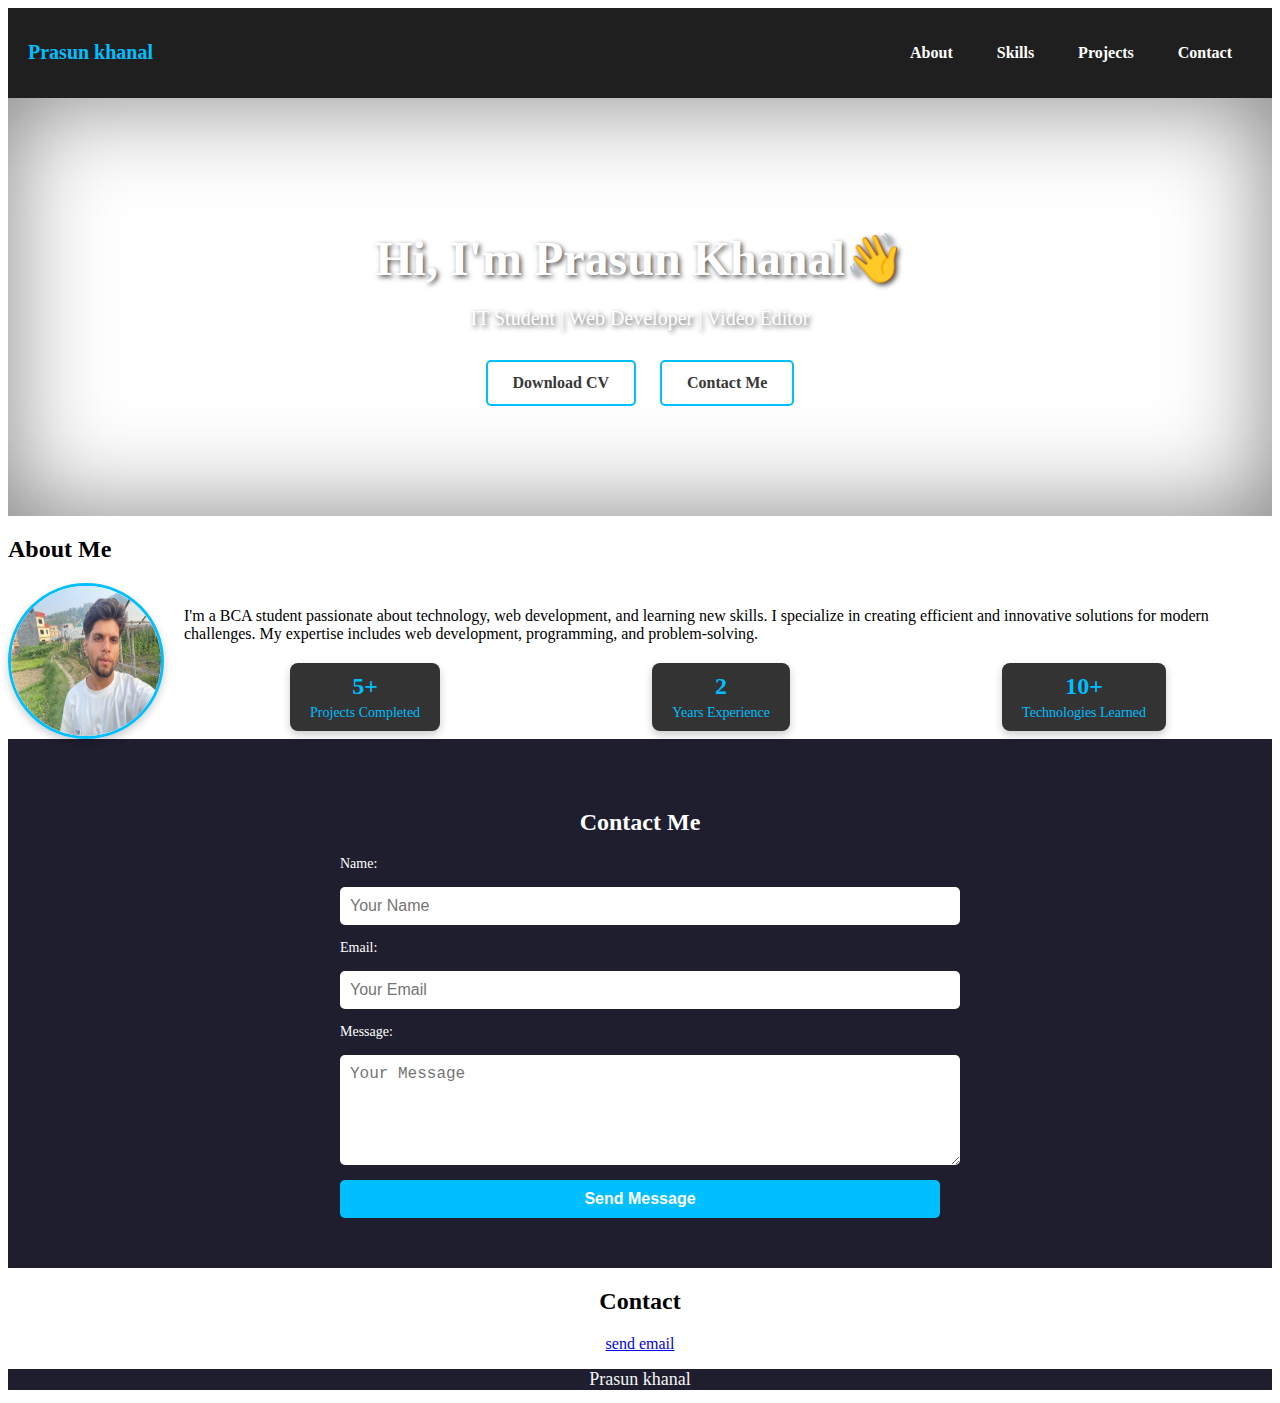
<file: index.html>
<!DOCTYPE html>
<lang="en">
<head>
    <meta charset="UTF-8">
    <meta name="viewport" content="width=device-width, initial-scale=1.0">
    <title>Portfolio_Prasun</title>
    <link rel="stylesheet" href="style.css">
</head>
<body>
    <header>
    <h1>Prasun khanal</h1>
    <nav>
        <a href="#about">About</a>
        <a href="#skills">Skills</a>
        <a href="#projects">Projects</a>
        <a href="#contact">Contact</a>
    </nav>
</header>
<section class="hero">
    <h1>Hi, I'm Prasun Khanal👋</h1>
    <p>IT Student | Web Developer  | Video Editor</p>
    <div class="buttons">
        <a href="#Download">Download CV</a>
        <a href="#contact">Contact Me</a>
    </div>
</section>


    <section id="about" class="about">
    <h2>About Me</h2>
    <div class="about-content">
        <img src="prasun.jpg" alt="Prasun Khanal👋" class="profile-pic">
        <div class="about-text">
            <p>I'm a BCA student passionate about technology, web development, and learning new skills. I specialize in creating efficient and innovative solutions for modern challenges. My expertise includes web development, programming, and problem-solving.</p>
            <div class="stats">
                <div class="stat-item">
                    <h3>5+</h3>
                    <p>Projects Completed</p>
                </div>
                <div class="stat-item">
                    <h3>2</h3>
                    <p>Years Experience</p>
                </div>
                <div class="stat-item">
                    <h3>10+</h3>
                    <p>Technologies Learned</p>
                </div>
            </div>
        </div>
    </div>
</section>
<section id="contact-form" class="contact">
    <h2>Contact Me</h2>
    <form action="#" method="post">
        <label for="name">Name:</label>
        <input type="text" id="name" name="name" placeholder="Your Name" required>
        
        <label for="email">Email:</label>
        <input type="email" id="email" name="email" placeholder="Your Email" required>
        
        <label for="message">Message:</label>
        <textarea id="message" name="message" placeholder="Your Message" rows="5" required></textarea>
        
        <button type="submit">Send Message</button>
    </form>
</section>


<div id="sir" >
    <center>
    <h2>Contact</h2>
    <p>
        <a href="mailto:prasunkhanal2@gmail.com" class="mail">send email</a>
    </p>
    </center>
</div>


<center><footer>Prasun khanal</footer></center>


</body>
</file>
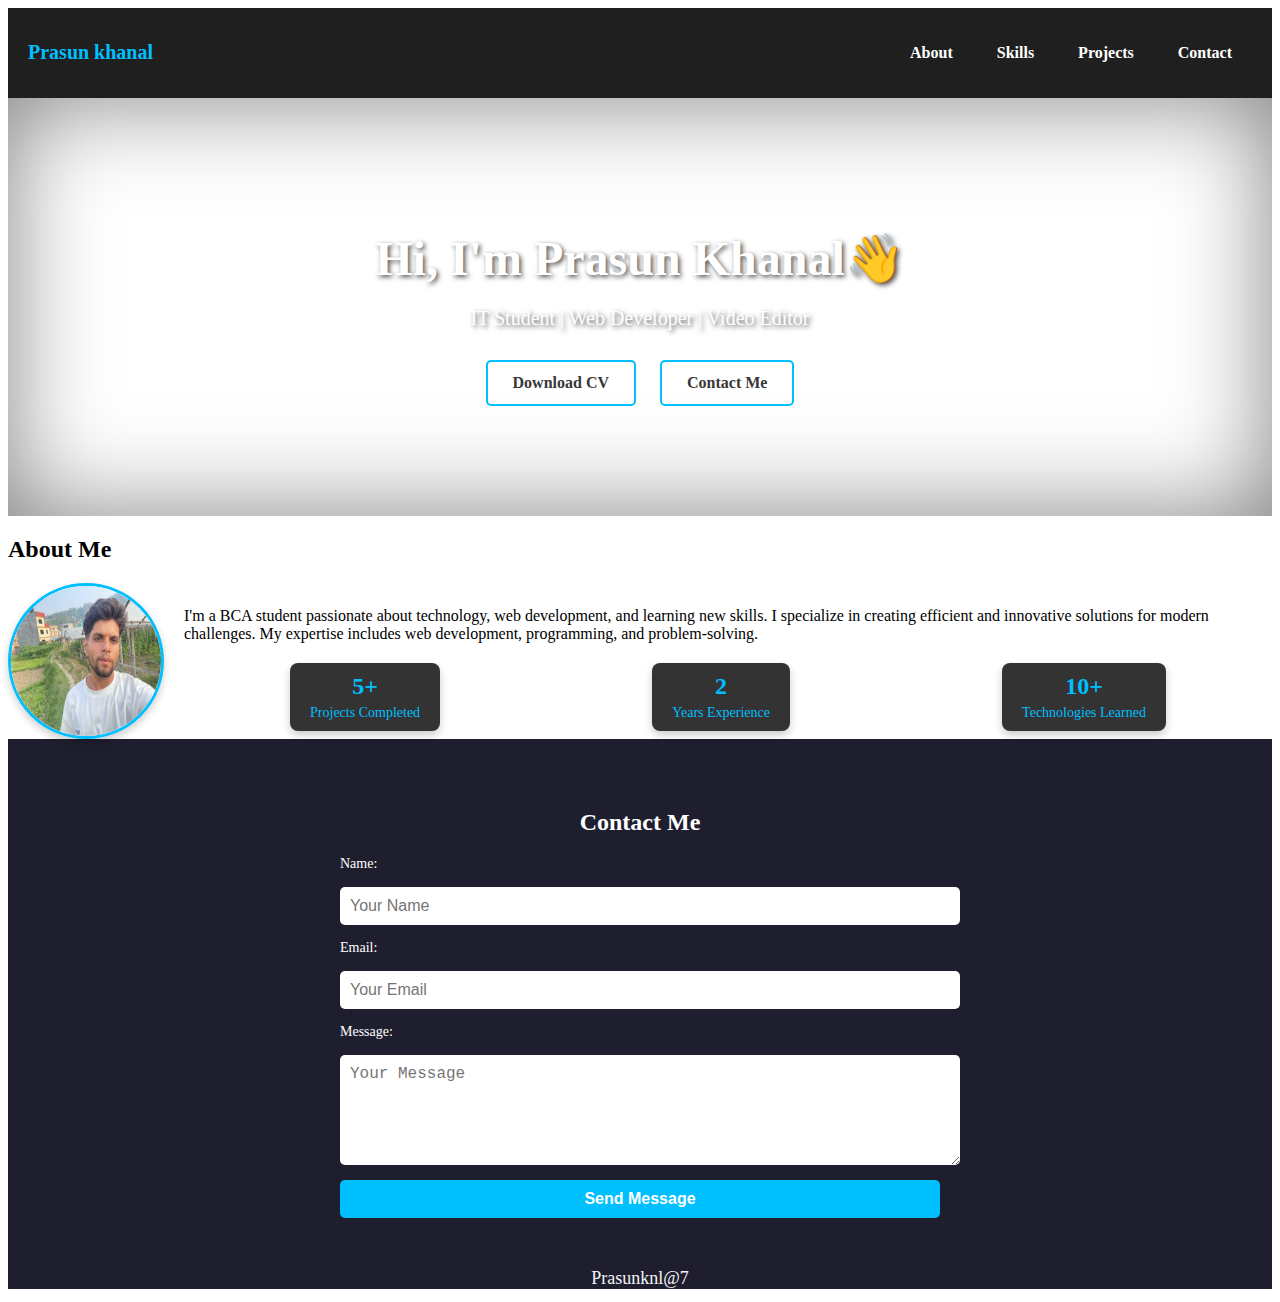
<file: Prasun portfolio.html>
<!DOCTYPE html>
<lang="en">
<head>
    <meta charset="UTF-8">
    <meta name="viewport" content="width=device-width, initial-scale=1.0">
    <title>Portfolio_Prasun</title>
    <link rel="stylesheet" href="style.css">
</head>
<body>
    <header>
    <h1>Prasun khanal</h1>
    <nav>
        <a href="#about">About</a>
        <a href="#skills">Skills</a>
        <a href="#projects">Projects</a>
        <a href="#contact">Contact</a>
    </nav>
</header>
<section class="hero">
    <h1>Hi, I'm Prasun Khanal👋</h1>
    <p>IT Student | Web Developer  | Video Editor</p>
    <div class="buttons">
        <a href="#Download">Download CV</a>
        <a href="#contact">Contact Me</a>
    </div>
</section>


    <section id="about" class="about">
    <h2>About Me</h2>
    <div class="about-content">
        <img src="prasun.jpg" alt="Prasun Khanal👋" class="profile-pic">
        <div class="about-text">
            <p>I'm a BCA student passionate about technology, web development, and learning new skills. I specialize in creating efficient and innovative solutions for modern challenges. My expertise includes web development, programming, and problem-solving.</p>
            <div class="stats">
                <div class="stat-item">
                    <h3>5+</h3>
                    <p>Projects Completed</p>
                </div>
                <div class="stat-item">
                    <h3>2</h3>
                    <p>Years Experience</p>
                </div>
                <div class="stat-item">
                    <h3>10+</h3>
                    <p>Technologies Learned</p>
                </div>
            </div>
        </div>
    </div>
</section>
<section id="contact-form" class="contact">
    <h2>Contact Me</h2>
    <form action="#" method="post">
        <label for="name">Name:</label>
        <input type="text" id="name" name="name" placeholder="Your Name" required>
        
        <label for="email">Email:</label>
        <input type="email" id="email" name="email" placeholder="Your Email" required>
        
        <label for="message">Message:</label>
        <textarea id="message" name="message" placeholder="Your Message" rows="5" required></textarea>
        
        <button type="submit">Send Message</button>
    </form>
</section>
<center><footer>Prasunknl@7</footer></center>


</body>
</file>
<file: style.css>
header {
    display: flex;
    justify-content: space-between;
    align-items: center;
    padding: 20px;
    background-color: #1f1f1f;
}
header h1 {
    color: #00bfff;
    font-size: 20px;
}
nav a {
    color: #fff;
    text-decoration: none;
    margin: 20px;
    font-weight: bold;
}
nav a:hover {
    color: #00bfff;
}

.hero {
    text-align: center;
    padding: 100px 20px;
    background: url('https://via.placeholder.com/1920x1080') no-repeat center center/cover;
    color: #fff;
    box-shadow: inset 0 0 100px rgba(0, 0, 0, 0.5);
}
.hero h1 {
    font-size: 48px;
    margin-bottom: 10px;
    text-shadow: 2px 2px 5px rgba(0, 0, 0, 0.7);
}
.hero p {
    font-size: 20px;
    margin-bottom: 20px;
    text-shadow: 2px 2px 5px rgba(0, 0, 0, 0.7);
}
.hero .buttons a {
   display: inline-block;
    margin: 10px;
    padding: 12px 25px;
    text-decoration: none;
    color: #393838;
    border: 2px solid #00bfff;
    border-radius: 5px;
    font-weight: bold;
    transition: all 0.3s ease-in-out;
}
.hero .buttons a:hover {
    background: linear-gradient(90deg, #00bfff, #0073e6);
    color: #fff;
    transform: scale(1.1);
}
.about-content {
    display: flex;
    flex-wrap: wrap;
    align-items: center;
    gap: 20px;
    text-align: left;
    margin-top: 20px;
}
.profile-pic {
    width: 150px;
    height: 150px;
    border-radius: 50%;
    border: 3px solid #00bfff;
    box-shadow: 0 4px 8px rgba(0, 0, 0, 0.2);
}
.about-text {
    flex: 1;
}
.stats {
    display: flex;
    justify-content: space-around;
    margin-top: 20px;
}
.stat-item {
    text-align: center;
    background: #333;
    padding: 10px 20px;
    border-radius: 8px;
    color: #00bfff;
    box-shadow: 0 4px 8px rgba(0, 0, 0, 0.2);
}
.stat-item h3 {
    font-size: 24px;
    margin: 0;
}
.stat-item p {
    margin: 5px 0 0;
    font-size: 14px;
}
.contact {
    padding: 50px;
    background-color: #1e1e2f;
    color: #fff;
    text-align: center;
}
.contact h2 {
    margin-bottom: 20px;
}
.contact form {
    max-width: 600px;
    margin: 0 auto;
    display: flex;
    flex-direction: column;
    gap: 15px;
}
.contact form label {
    text-align: left;
    font-size: 14px;
}
.contact form input,
.contact form textarea {
    width: 100%;
    padding: 10px;
    border: none;
    border-radius: 5px;
    font-size: 16px;
}
.contact form button {
    background-color: #00bfff;
    color: #fff;
    border: none;
    padding: 10px 20px;
    border-radius: 5px;
    font-size: 16px;
    font-weight: bold;
    cursor: pointer;
    transition: background-color 0.3s ease-in-out;
}
.contact form button:hover {
    background-color: #0073e6;
}
/* Smooth Scrolling */
html {
    scroll-behavior: smooth;
}

/* Button Hover Effect */
.hero .buttons a {
    transition: transform 0.3s ease, background-color 0.3s ease;
}
.hero .buttons a:hover {
    transform: scale(1.1);
    background-color: #0073e6;
}

/* Project Card Hover Effect */
.projects .project-item {
    transition: transform 0.3s ease, box-shadow 0.3s ease;
}
.projects .project-item:hover {
    transform: translateY(-10px);
    box-shadow: 0 8px 16px rgba(0, 0, 0, 0.3);
}
footer{
    background-color: #1e1e2f;
    color: whitesmoke;
    padding: 2;
    margin: 2;
    font-size: 18px;
    
}
</file>
